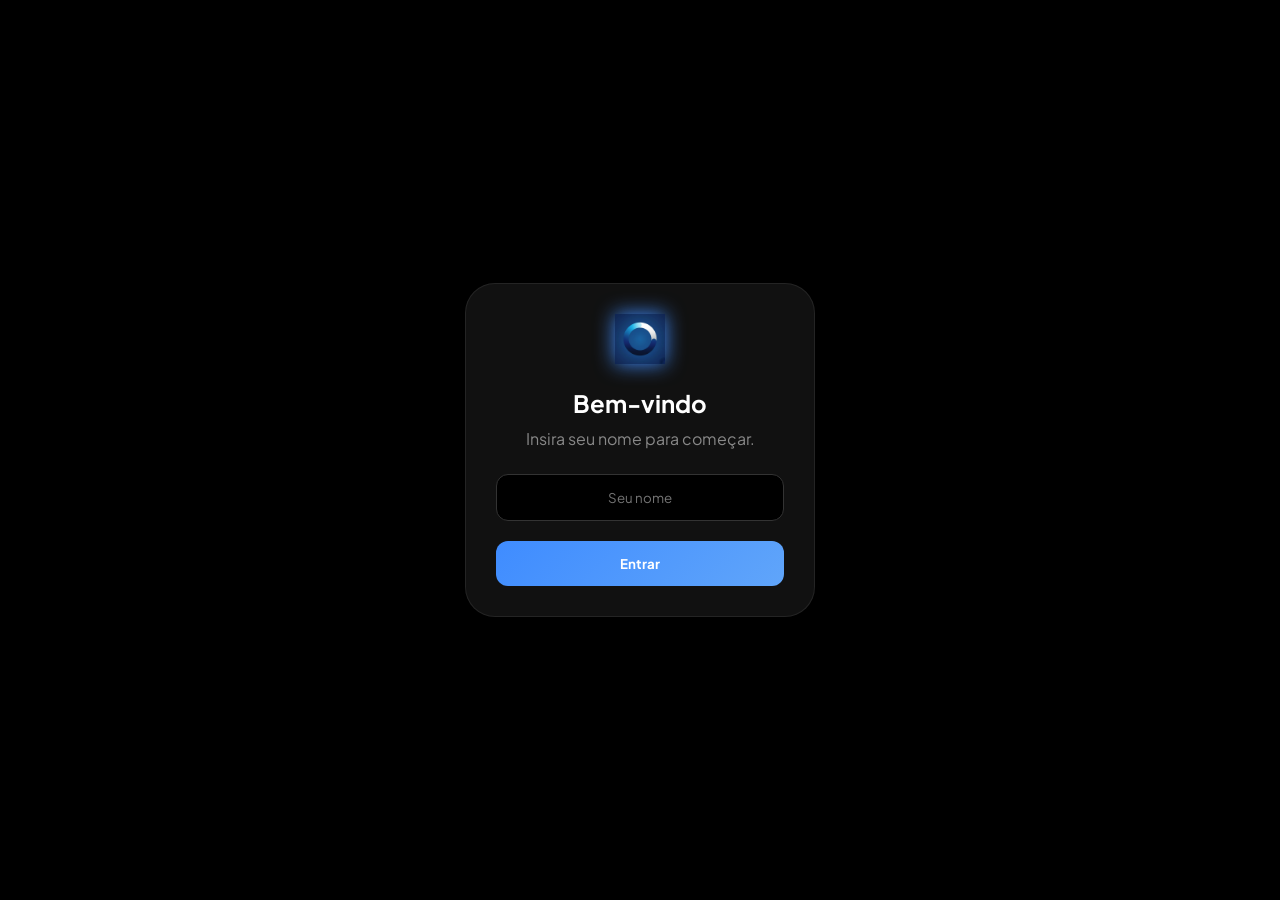
<file: reelmi/index.html>
<!DOCTYPE html>
<html lang="pt-BR">
<head>
    <meta charset="UTF-8">
    <meta name="viewport" content="width=device-width, initial-scale=1.0, maximum-scale=1.0, user-scalable=no">
    <title>Reelmi Pro | IA Edition</title>

    <!-- Fonte "Plus Jakarta Sans" (Usada no UI Kit Original) -->
    <link href="https://fonts.googleapis.com/css2?family=Plus+Jakarta+Sans:wght@300;400;500;600;700&display=swap" rel="stylesheet">
    <link rel="stylesheet" href="https://cdnjs.cloudflare.com/ajax/libs/font-awesome/6.4.0/css/all.min.css">

    <style>
        /* =========================================
           1. VARIÁVEIS DO TEMA (Aurenix Blue)
        ========================================= */
        :root {
            --bg-body: #020205;       /* Preto Profundo */
            --bg-surface: #0E0E16;    /* Cinza/Azul escuro para cards */
            --bg-glass: rgba(14, 14, 22, 0.7);
            
            --primary-blue: #3F8CFF;  /* Azul Aurenix */
            --primary-gradient: linear-gradient(135deg, #3F8CFF 0%, #60A5FA 100%);
            
            --text-main: #FFFFFF;
            --text-muted: #94A3B8;
            
            --border-subtle: 1px solid rgba(255, 255, 255, 0.08);
            --glow-blue: 0 0 30px rgba(63, 140, 255, 0.15);
            
            --radius-box: 24px;
            --radius-btn: 16px;
        }

        * { margin: 0; padding: 0; box-sizing: border-box; font-family: 'Plus Jakarta Sans', sans-serif; -webkit-tap-highlight-color: transparent; outline: none; }

        body {
            background-color: var(--bg-body);
            color: var(--text-main);
            height: 100vh;
            overflow: hidden;
            display: flex;
        }

        /* Ambient Glow (Luz de fundo azulada das imagens) */
        .ambient-glow {
            position: fixed; top: -20%; right: -10%;
            width: 800px; height: 800px;
            background: radial-gradient(circle, rgba(63, 140, 255, 0.15) 0%, transparent 60%);
            filter: blur(100px); z-index: -1; pointer-events: none;
        }

        /* =========================================
           2. SIDEBAR (PC APENAS)
        ========================================= */
        .sidebar {
            width: 280px;
            background: rgba(5, 5, 8, 0.6);
            backdrop-filter: blur(25px);
            border-right: var(--border-subtle);
            display: flex; flex-direction: column; padding: 32px;
            z-index: 100;
        }

        .brand { display: flex; align-items: center; gap: 14px; margin-bottom: 50px; }
        .logo-icon { width: 40px; height: 40px; object-fit: contain; filter: drop-shadow(0 0 10px var(--primary-blue)); }
        .brand h1 { font-size: 20px; font-weight: 700; }

        .nav-menu { display: flex; flex-direction: column; gap: 8px; flex: 1; }
        .nav-item {
            padding: 14px 18px; border-radius: var(--radius-btn);
            color: var(--text-muted); font-weight: 500; font-size: 15px;
            cursor: pointer; display: flex; align-items: center; gap: 14px;
            transition: 0.3s;
        }
        .nav-item:hover { background: rgba(255,255,255,0.03); color: white; }
        .nav-item.active {
            background: var(--primary-blue); color: white;
            box-shadow: 0 4px 20px rgba(63, 140, 255, 0.4);
        }

        /* =========================================
           3. AREA PRINCIPAL
        ========================================= */
        .main-stage {
            flex: 1; position: relative; overflow: hidden; display: flex; flex-direction: column;
        }

        /* Views (Telas) */
        .view-section {
            position: absolute; inset: 0; display: none; flex-direction: column;
            padding: 40px; overflow-y: auto; opacity: 0; transform: scale(0.98); transition: 0.3s cubic-bezier(0.2, 0.8, 0.2, 1);
        }
        .view-section.active { display: flex; opacity: 1; transform: scale(1); z-index: 10; }

        /* --- HOME VIEW (Igual ao UI Kit) --- */
        .header-home h2 { font-size: 32px; font-weight: 700; margin-bottom: 8px; }
        .header-home p { color: var(--text-muted); margin-bottom: 40px; }

        .cards-grid { display: grid; grid-template-columns: repeat(auto-fit, minmax(280px, 1fr)); gap: 20px; }
        
        .feature-card {
            background: var(--bg-surface); border: var(--border-subtle); border-radius: var(--radius-box);
            padding: 24px; cursor: pointer; transition: 0.3s; position: relative; overflow: hidden;
            display: flex; align-items: center; gap: 20px;
        }
        .feature-card:hover { border-color: var(--primary-blue); transform: translateY(-4px); }
        .card-icon-box {
            width: 50px; height: 50px; background: rgba(63, 140, 255, 0.1); border-radius: 14px;
            display: flex; align-items: center; justify-content: center; font-size: 20px; color: var(--primary-blue);
        }
        
        /* --- CHAT VIEW (Estilo Mensageiro Moderno) --- */
        .chat-layout { max-width: 900px; width: 100%; margin: 0 auto; display: flex; flex-direction: column; height: 100%; }
        
        .chat-feed { flex: 1; overflow-y: auto; padding-bottom: 20px; display: flex; flex-direction: column; gap: 24px; }
        
        .msg-group { display: flex; gap: 16px; animation: slideUp 0.3s ease; }
        .msg-group.user { flex-direction: row-reverse; }
        
        .avatar { width: 36px; height: 36px; border-radius: 50%; object-fit: cover; flex-shrink: 0; background: #222; }
        
        .bubble {
            padding: 16px 22px; border-radius: 20px; font-size: 15px; line-height: 1.6; max-width: 80%;
        }
        .msg-group.bot .bubble { background: var(--bg-surface); color: #E2E8F0; border: var(--border-subtle); border-top-left-radius: 4px; }
        .msg-group.user .bubble { background: var(--primary-gradient); color: white; border-bottom-right-radius: 4px; box-shadow: var(--glow-blue); }

        /* Input Flutuante */
        .input-dock {
            background: rgba(14, 14, 22, 0.85); backdrop-filter: blur(20px);
            border: var(--border-subtle); border-radius: 100px;
            padding: 8px; display: flex; align-items: center; gap: 10px;
            margin-top: 10px; position: relative; z-index: 50;
        }
        .dock-input {
            flex: 1; background: transparent; border: none; color: white; font-size: 16px; padding: 12px 16px; height: 48px;
        }
        .dock-btn {
            width: 48px; height: 48px; border-radius: 50%; border: none; cursor: pointer;
            display: flex; align-items: center; justify-content: center; font-size: 18px; transition: 0.2s;
        }
        .btn-mic { background: rgba(255,255,255,0.05); color: #fff; }
        .btn-mic:hover { background: #EF4444; }
        .btn-send { background: var(--primary-blue); color: white; }

        /* --- SETTINGS VIEW --- */
        .settings-header { margin-bottom: 30px; border-bottom: 1px solid rgba(255,255,255,0.05); padding-bottom: 20px; }
        .setting-card {
            background: var(--bg-surface); border: var(--border-subtle); border-radius: 20px; padding: 25px; margin-bottom: 20px;
            display: flex; justify-content: space-between; align-items: center;
        }
        .setting-input { background: #000; border: 1px solid #333; color: white; padding: 10px; border-radius: 8px; text-align: right; }

        /* =========================================
           4. MOBILE RESPONSIVE (Bottom Nav)
        ========================================= */
        .bottom-nav {
            display: none; position: fixed; bottom: 0; left: 0; width: 100%; height: 75px;
            background: rgba(2, 2, 5, 0.9); backdrop-filter: blur(20px); border-top: var(--border-subtle);
            justify-content: space-around; align-items: center; z-index: 200;
        }
        .nav-icon { background: none; border: none; color: #64748b; font-size: 24px; padding: 10px; position: relative; }
        .nav-icon.active { color: var(--primary-blue); }
        .nav-icon.active::after {
            content: ''; position: absolute; bottom: 5px; left: 50%; transform: translateX(-50%);
            width: 5px; height: 5px; background: var(--primary-blue); border-radius: 50%;
        }

        @media (max-width: 768px) {
            .sidebar { display: none; }
            .bottom-nav { display: flex; }
            .main-stage { padding-bottom: 80px; } /* Espaço para nav */
            .view-section { padding: 20px; }
            .chat-layout { height: auto; }
            .input-dock { margin-bottom: 10px; }
        }

        /* =========================================
           5. OVERLAYS (Login & Voz)
        ========================================= */
        .overlay {
            position: fixed; inset: 0; background: #000; z-index: 2000;
            display: flex; flex-direction: column; align-items: center; justify-content: center; text-align: center;
        }
        .box-login { width: 85%; max-width: 350px; padding: 30px; background: #111; border-radius: 30px; border: var(--border-subtle); }
        .btn-grad { width: 100%; padding: 14px; background: var(--primary-gradient); border: none; border-radius: 12px; color: white; font-weight: bold; margin-top: 20px; cursor: pointer; }

        .voice-mode { display: none; background: rgba(0,0,0,0.95); backdrop-filter: blur(15px); }
        .voice-mode.active { display: flex; }
        
        .robot-img {
            width: 220px; height: 220px; object-fit: contain;
            filter: drop-shadow(0 0 50px rgba(63, 140, 255, 0.4));
            animation: levitate 4s ease-in-out infinite;
        }

        @keyframes levitate { 0%,100%{transform:translateY(0)} 50%{transform:translateY(-20px)} }
        @keyframes slideUp { from{opacity:0;transform:translateY(15px)}to{opacity:1;transform:translateY(0)} }

    </style>
</head>
<body>

    <!-- LUZ AMBIENTE -->
    <div class="ambient-glow"></div>

    <!-- TELA DE LOGIN (PRIMEIRA VEZ) -->
    <div class="overlay" id="loginScreen">
        <div class="box-login">
            <img src="reelmilogo.png" style="width:50px; margin-bottom:20px; filter: drop-shadow(0 0 10px #3F8CFF);">
            <h2 style="margin-bottom:10px;">Bem-vindo</h2>
            <p style="color:#888; margin-bottom:25px;">Insira seu nome para começar.</p>
            <input type="text" id="usernameInput" placeholder="Seu nome" style="width:100%; padding:14px; background:#000; border:1px solid #333; color:white; border-radius:12px; text-align:center;">
            <button class="btn-grad" onclick="saveUser()">Entrar</button>
        </div>
    </div>

    <!-- SIDEBAR (PC) -->
    <aside class="sidebar">
        <div class="brand">
            <img src="reelmilogo.png" class="logo-icon" alt="Reelmi">
            <h1>Reelmi Pro</h1>
        </div>
        <div class="nav-menu">
            <div class="nav-item active" onclick="go('home', this)"><i class="fa-solid fa-layer-group"></i> Início</div>
            <div class="nav-item" onclick="go('chat', this)"><i class="fa-solid fa-message"></i> Chat AI</div>
            <div class="nav-item" onclick="go('settings', this)"><i class="fa-solid fa-gear"></i> Ajustes</div>
        </div>
        
        <div style="margin-top:auto; padding-top:20px; border-top:1px solid #222; display:flex; gap:10px; align-items:center;">
            <div style="width:32px; height:32px; background:var(--primary-blue); border-radius:50%; display:flex; align-items:center; justify-content:center; font-weight:bold;" id="sideAvatar">U</div>
            <div>
                <div style="font-size:14px; font-weight:600;" id="sideName">User</div>
                <div style="font-size:11px; color:var(--primary-blue);">Free Plan</div>
            </div>
        </div>
    </aside>

    <!-- MAIN CONTENT -->
    <main class="main-stage">
        
        <!-- 1. HOME VIEW -->
        <div class="view-section active" id="view-home">
            <div class="header-home">
                <h2 id="helloText">Olá!</h2>
                <p>Como posso ajudar você hoje?</p>
            </div>

            <div class="cards-grid">
                <div class="feature-card" onclick="triggerChat('Gere um código Python para mim')">
                    <div class="card-icon-box"><i class="fa-solid fa-code"></i></div>
                    <div><h3>Gerar Código</h3><p style="font-size:13px; color:#888;">Python, JS, HTML</p></div>
                </div>
                <div class="feature-card" onclick="triggerChat('Crie um texto sobre Inteligência Artificial')">
                    <div class="card-icon-box"><i class="fa-solid fa-feather"></i></div>
                    <div><h3>Criar Conteúdo</h3><p style="font-size:13px; color:#888;">Blogs e e-mails</p></div>
                </div>
                <div class="feature-card" onclick="triggerChat('O que é um Buraco Negro?')">
                    <div class="card-icon-box"><i class="fa-solid fa-graduation-cap"></i></div>
                    <div><h3>Aprender</h3><p style="font-size:13px; color:#888;">Ciência e fatos</p></div>
                </div>
            </div>
        </div>

        <!-- 2. CHAT VIEW -->
        <div class="view-section" id="view-chat">
            <div class="chat-layout">
                <div class="chat-feed" id="chatFeed">
                    <div class="msg-group bot">
                        <img src="reelmilogo.png" class="avatar">
                        <div class="bubble">Olá! Sou o Reelmi AI. Pergunte-me qualquer coisa.</div>
                    </div>
                </div>
                
                <div class="input-dock">
                    <button class="dock-btn btn-mic" onclick="startVoice()"><i class="fa-solid fa-microphone"></i></button>
                    <input type="text" class="dock-input" id="chatInput" placeholder="Digite sua mensagem...">
                    <button class="dock-btn btn-send" onclick="sendMsg()"><i class="fa-solid fa-paper-plane"></i></button>
                </div>
            </div>
        </div>

        <!-- 3. SETTINGS VIEW -->
        <div class="view-section" id="view-settings">
            <div class="settings-header">
                <h2>Configurações</h2>
                <p style="color:#888">Gerencie suas preferências</p>
            </div>
            
            <div class="setting-card">
                <span>Nome de Usuário</span>
                <input type="text" class="setting-input" id="settingNameInput" readonly>
            </div>
            
            <div class="setting-card" onclick="resetApp()" style="cursor:pointer; border-color:rgba(239, 68, 68, 0.3);">
                <span style="color:#EF4444;">Resetar Aplicativo</span>
                <i class="fa-solid fa-trash" style="color:#EF4444;"></i>
            </div>
        </div>

    </main>

    <!-- MOBILE NAV -->
    <nav class="bottom-nav">
        <button class="nav-icon active" onclick="go('home', this)"><i class="fa-solid fa-house"></i></button>
        <button class="nav-icon" onclick="go('chat', this)"><i class="fa-solid fa-comment-dots"></i></button>
        <button class="nav-icon" onclick="go('settings', this)"><i class="fa-solid fa-gear"></i></button>
    </nav>

    <!-- VOICE OVERLAY -->
    <div class="overlay voice-mode" id="voiceOverlay">
        <img src="roboreelmi.png" class="robot-img" onerror="this.src='https://cdn-icons-png.flaticon.com/512/4712/4712035.png'">
        <h2 style="margin-top:30px;" id="voiceStatus">Ouvindo...</h2>
        <button onclick="closeVoice()" style="margin-top:40px; background:rgba(255,255,255,0.1); border:none; color:white; padding:10px 30px; border-radius:20px;">Cancelar</button>
    </div>

    <script>
        // ========================
        // 1. GERENCIADOR DE USUÁRIO
        // ========================
        function loadUser() {
            const user = localStorage.getItem('reelmiUser');
            if(user) {
                document.getElementById('loginScreen').style.display = 'none';
                updateUI(user);
            } else {
                document.getElementById('loginScreen').style.display = 'flex';
            }
        }

        function saveUser() {
            const name = document.getElementById('usernameInput').value.trim();
            if(!name) return;
            localStorage.setItem('reelmiUser', name);
            document.getElementById('loginScreen').style.display = 'none';
            updateUI(name);
        }

        function updateUI(name) {
            document.getElementById('helloText').innerText = `Olá, ${name}`;
            document.getElementById('sideName').innerText = name;
            document.getElementById('sideAvatar').innerText = name.charAt(0).toUpperCase();
            document.getElementById('settingNameInput').value = name;
        }

        function resetApp() {
            if(confirm('Tem certeza? Isso apagará seu nome e dados.')) {
                localStorage.removeItem('reelmiUser');
                location.reload();
            }
        }

        window.onload = loadUser;

        // ========================
        // 2. NAVEGAÇÃO
        // ========================
        function go(viewId, btn) {
            // Troca de telas
            document.querySelectorAll('.view-section').forEach(el => el.classList.remove('active'));
            document.getElementById('view-' + viewId).classList.add('active');

            // Atualiza botões (PC e Mobile)
            document.querySelectorAll('.nav-item, .nav-icon').forEach(el => el.classList.remove('active'));
            if(btn) btn.classList.add('active');
            
            // Sincronia básica entre menus mobile/desktop (opcional)
        }

        function triggerChat(msg) {
            go('chat');
            document.getElementById('chatInput').value = msg;
            sendMsg();
        }

        // ========================
        // 3. CHAT LOGIC
        // ========================
        const db = [
            { k: ['oi', 'olá', 'hello'], r: "Olá! Como posso ajudar você com seus projetos hoje?" },
            { k: ['tudo bem', 'como vai'], r: "Estou funcionando 100%. E você?" },
            { k: ['código', 'python', 'js'], r: "Posso gerar snippets para você. Qual linguagem você prefere?" },
            { k: ['buraco negro', 'espaço'], r: "Buracos negros são regiões do espaço-tempo onde a gravidade é tão forte que nada escapa." },
            { k: ['texto', 'conteúdo'], r: "Claro, posso escrever rascunhos, e-mails ou posts para redes sociais." }
        ];

        function getBotReply(txt) {
            txt = txt.toLowerCase();
            for(let item of db) {
                if(item.k.some(key => txt.includes(key))) return item.r;
            }
            return "Interessante. Poderia me dar mais detalhes sobre isso?";
        }

        function sendMsg() {
            const inp = document.getElementById('chatInput');
            const txt = inp.value.trim();
            if(!txt) return;

            addMsg(txt, 'user');
            inp.value = '';

            setTimeout(() => {
                const reply = getBotReply(txt);
                addMsg(reply, 'bot');
                speak(reply);
            }, 600);
        }

        function addMsg(text, type) {
            const feed = document.getElementById('chatFeed');
            const grp = document.createElement('div');
            grp.className = `msg-group ${type}`;
            
            const imgSrc = type === 'bot' ? 'reelmilogo.png' : 'https://cdn-icons-png.flaticon.com/512/1077/1077114.png';
            
            grp.innerHTML = `
                <img src="${imgSrc}" class="avatar">
                <div class="bubble">${text}</div>
            `;
            feed.appendChild(grp);
            feed.scrollTop = feed.scrollHeight;
        }

        // ========================
        // 4. VOICE LOGIC
        // ========================
        const Speech = window.SpeechRecognition || window.webkitSpeechRecognition;
        let rec = null;

        function startVoice() {
            if(!Speech) return alert("Navegador não suportado.");
            
            document.getElementById('voiceOverlay').classList.add('active');
            document.getElementById('voiceStatus').innerText = "Ouvindo...";
            
            rec = new Speech();
            rec.lang = 'pt-BR';
            rec.start();

            rec.onresult = (e) => {
                const transcript = e.results[0][0].transcript;
                document.getElementById('voiceStatus').innerText = "Processando...";
                
                setTimeout(() => {
                    closeVoice();
                    document.getElementById('chatInput').value = transcript;
                    sendMsg();
                }, 800);
            };

            rec.onerror = () => {
                document.getElementById('voiceStatus').innerText = "Erro ao ouvir.";
                setTimeout(closeVoice, 1500);
            };
        }

        function closeVoice() {
            document.getElementById('voiceOverlay').classList.remove('active');
            if(rec) rec.stop();
        }

        function speak(text) {
            const u = new SpeechSynthesisUtterance(text);
            u.lang = 'pt-BR';
            window.speechSynthesis.speak(u);
        }

        // Enter Key Listener
        document.getElementById('chatInput').addEventListener('keypress', (e) => {
            if(e.key === 'Enter') sendMsg();
        });

    </script>
</body>
</html>
</file>
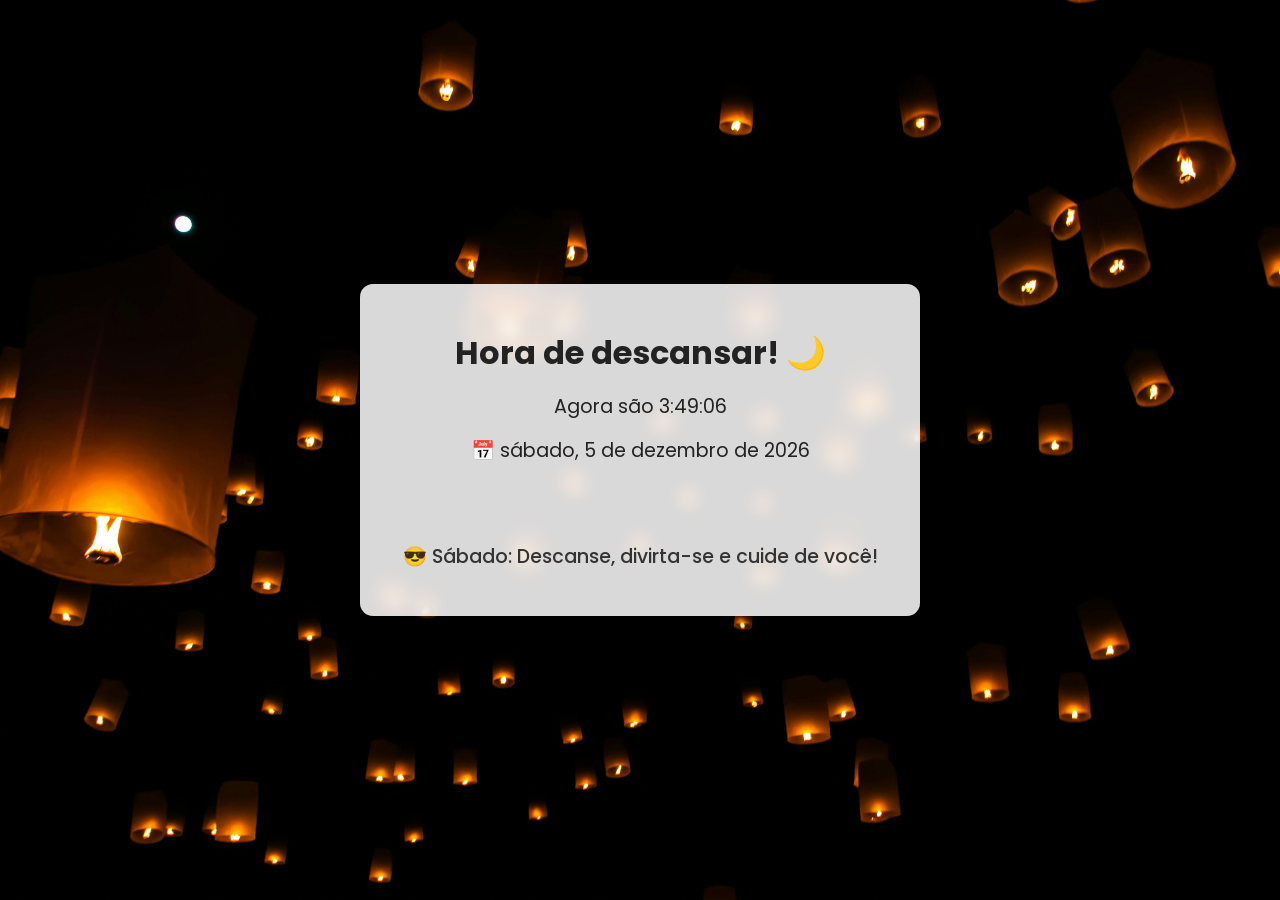
<file: Atividade/Atividade.html>
<!DOCTYPE html>
<html lang="pt-BR">
<head>
  <meta charset="UTF-8" />
  <meta name="viewport" content="width=device-width, initial-scale=1.0"/>
  <title>Relógio Motivacional</title>

  <!-- Google Font -->
  <link href="https://fonts.googleapis.com/css2?family=Poppins:wght@300;500;700&display=swap" rel="stylesheet">

  <style>
    body {
      margin: 0;
      padding: 0;
      font-family: 'Poppins', sans-serif;
      background-color: #f0f0f0;
      transition: background-color 1s, background-image 1s;
      display: flex;
      justify-content: center;
      align-items: center;
      min-height: 100vh;
      color: #222;
      background-size: cover;
      background-position: center;
      background-repeat: no-repeat;
    }

    .container {
      background: rgba(255, 255, 255, 0.85);
      padding: 30px 30px;
      border-radius: 13px;
      box-shadow: 0 8px 16px rgba(0,0,0,0.2);
      max-width: 500px;
      width: 73%;
      text-align: center;
      backdrop-filter: blur(8px);
    }

    .container p {
      margin: 15px 0;
      font-size: 1.2em;
      color: #222;
    }

    #titulo {
      font-size: 2em;
      font-weight: 700;
      margin-bottom: 10px;
    }

    #frase {
      font-style: italic;
      color: #555;
      min-height: 2.2em;
    }

    #diaSemana {
      font-weight: 500;
      margin-top: 20px;
      color: #333;
    }

    @media (max-width: 768px) {
      .container {
        padding: 30px 20px;
      }

      .container p {
        font-size: 1.4em;
      }

      #titulo {
        font-size: 2.2em;
      }
    }
  </style>
</head>
<body onload="iniciarAtualizacao()">
  <div class="container">
    <p id="titulo"></p>
    <p id="hora"></p>
    <p id="data"></p>
    <p id="frase"></p>
    <p id="diaSemana"></p>
  </div>

  <script>
    let frasesAtuais = [];

    function iniciarAtualizacao() {
      atualizarTudo();
      setInterval(atualizarTudo, 1000);
      setInterval(mudarFrase, 4000);
    }

    function atualizarTudo() {
      const agora = new Date();
      atualizarMensagemEEstilo(agora);
      mostrarHoraData(agora);
      mostrarDiaSemana(agora);
    }

    function atualizarMensagemEEstilo(agora) {
      const hora = agora.getHours();
      let corFundo = "#ffffff";
      let mensagem = "";
      let imagemFundo = "";

      if (hora >= 6 && hora < 12) {
        corFundo = "#FFFACD"; // Amarelo claro
        mensagem = "Bom dia! ☀️";
        frasesAtuais = [
          "Comece o dia com gratidão e veja como tudo muda.",
          "A manhã é a chance de fazer tudo melhor.",
          "Você tem tudo que precisa para vencer hoje."
        ];
        imagemFundo = "url('manha.jpg')";
      } else if (hora >= 12 && hora < 18) {
        corFundo = "#FFDAB9"; // Pêssego
        mensagem = "Boa tarde! ⛅";
        frasesAtuais = [
          "Continue firme, você está indo muito bem!",
          "Use a tarde para recomeçar com ainda mais foco.",
          "A cada minuto, uma nova oportunidade nasce."
        ];
        imagemFundo = "url('tarde.jpg')";
      } else if (hora >= 18 && hora < 23) {
        corFundo = "#B0C4DE"; // Azul acinzentado
        mensagem = "Boa noite! 🌔";
        frasesAtuais = [
          "Descanse a mente, alimente o coração com esperança.",
          "A noite é o momento de agradecer por tudo.",
          "Feche os olhos e confie: o amanhã será incrível."
        ];
        imagemFundo = "url('noite.jpg')";
      } else {
        corFundo = "#2F4F4F"; // Cinza escuro
        mensagem = "Hora de descansar! 🌙";
        frasesAtuais = [
          "Silencie o mundo e ouça sua paz interior.",
          "No silêncio da madrugada, sonhos ganham forma.",
          "Durma leve. O universo está cuidando de tudo."
        ];
        imagemFundo = "url('madrugada.jpg')";
      }

      document.body.style.backgroundColor = corFundo;
      document.body.style.backgroundImage = imagemFundo;
      document.getElementById("titulo").textContent = mensagem;
    }

    function mostrarHoraData(agora) {
      const hora = agora.getHours();
      const minutos = agora.getMinutes().toString().padStart(2, "0");
      const segundos = agora.getSeconds().toString().padStart(2, "0");
      const opcoes = { weekday: 'long', year: 'numeric', month: 'long', day: 'numeric' };
      const dataFormatada = agora.toLocaleDateString("pt-BR", opcoes);

      document.getElementById("hora").textContent = "Agora são " + hora + ":" + minutos + ":" + segundos;
      document.getElementById("data").textContent = "📅 " + dataFormatada;
    }

    function mostrarDiaSemana(agora) {
      const dia = agora.getDay();
      let mensagemDia = "";

      if (dia === 1) {
        mensagemDia = "🚀 Segunda-feira: Comece forte. O mundo espera o seu melhor.";
      } else if (dia === 2) {
        mensagemDia = "🌱 Terça-feira: Plante boas atitudes e colha bons resultados.";
      } else if (dia === 3) {
        mensagemDia = "🧭 Quarta-feira: A metade do caminho já foi! Continue firme.";
      } else if (dia === 4) {
        mensagemDia = "🔥 Quinta-feira: Que seu dia seja produtivo e cheio de conquistas.";
      } else if (dia === 5) {
        mensagemDia = "🎉 Sexta-feira: Final de semana chegando! Termine a semana com orgulho.";
      } else if (dia === 6) {
        mensagemDia = "😎 Sábado: Descanse, divirta-se e cuide de você!";
      } else if (dia === 0) {
        mensagemDia = "🛌 Domingo: Renove suas energias e prepare-se para uma nova jornada.";
      }

      document.getElementById("diaSemana").textContent = mensagemDia;
    }

    function mudarFrase() {
      if (frasesAtuais.length > 0) {
        const indice = Math.floor(Math.random() * frasesAtuais.length);
        document.getElementById("frase").textContent = frasesAtuais[indice];
      }
    }
  </script>
</body>
</html>
</file>
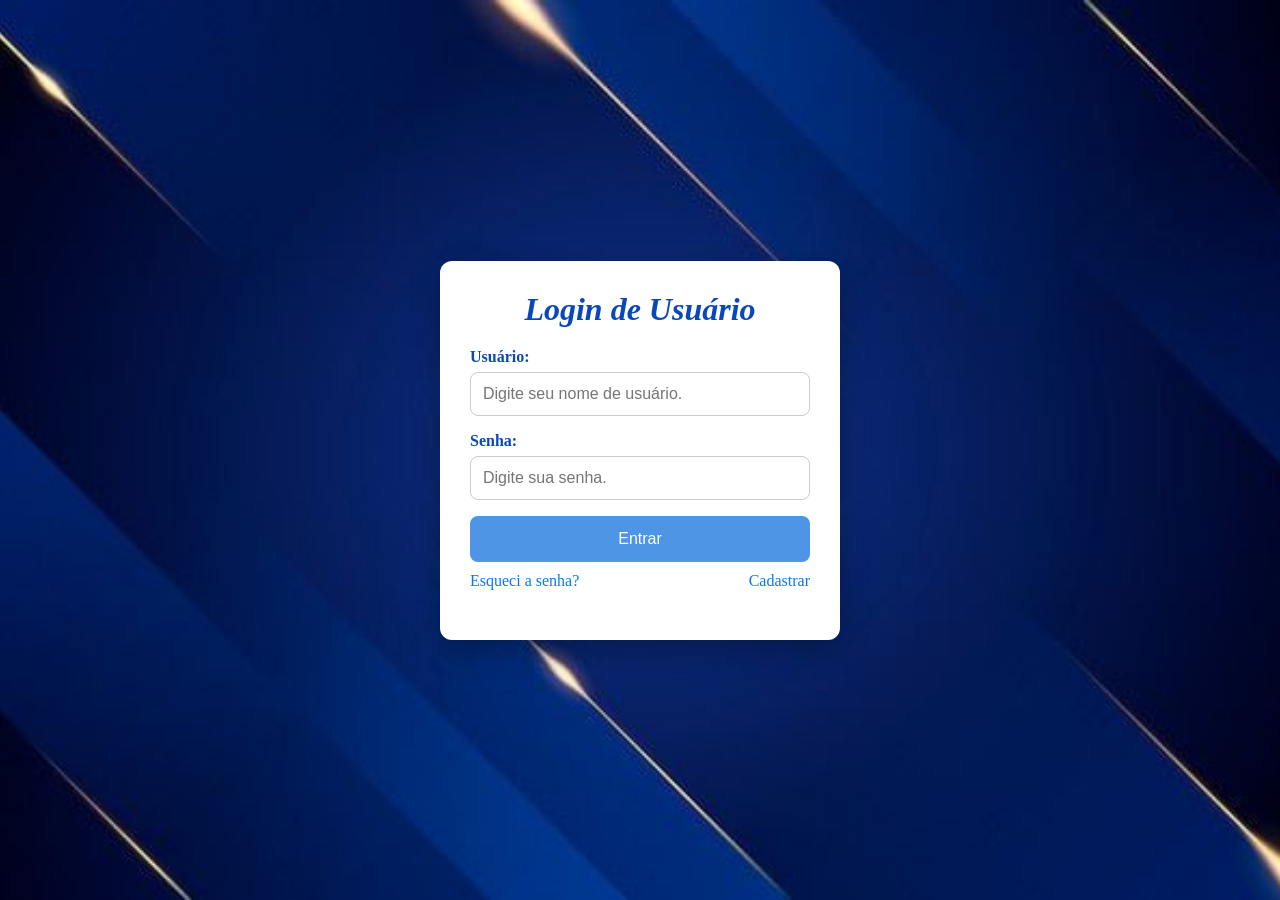
<file: login/Projeto.html>
<!DOCTYPE html>
<html lang="pt-br">
<head>
    <meta charset="UTF-8">
    <meta name="viewport" content="width=device-width, initial-scale=1.0">
    <title>Sistema de Login</title>
    <link rel="stylesheet" href="projeto.css">
</head>
<body>

    <div class="container">
        <h1>Login de Usuário</h1>
        
        <form id="loginForm">
            <p>
                <label for="username">Usuário:</label>
                <input type="text" id="username" required placeholder="Digite seu nome de usuário.">
            </p>
            <p>
                <label for="password">Senha:</label>
                <input type="password" id="password" required placeholder="Digite sua senha.">
            </p>
            <button type="submit">Entrar</button>
        </form>
        
        <!-- Colocando os links dentro de uma div com a classe auth-links -->
        <div class="auth-links">
            <a href="#" class="forgot-password">Esqueci a senha?</a>
            <a href="#" class="register-link">Cadastrar</a>
        </div>

        <p id="mensagem"></p>
    </div>

    <script>
        // Definir os usuários com nome de usuário e senha
        let users = [
            { username: 'usuario1', password: 'senha1' },
            { username: 'usuario2', password: 'senha2' },
            { username: 'usuario3', password: 'senha3' }
        ];

        // Função para manipular o envio do formulário
        document.getElementById('loginForm').addEventListener('submit', function(event) {
            event.preventDefault(); // Previne o comportamento padrão do formulário (recarregar a página)

            // Obtendo os valores dos campos
            let username = document.getElementById('username').value;
            let password = document.getElementById('password').value;
            let mensagem = document.getElementById('mensagem');

            // Verificando se os dados fornecidos correspondem a algum usuário
            let user = users.find(user => user.username === username && user.password === password);

            // Validando os dados (comparando com os usuários cadastrados)
            if (user) {
                mensagem.style.color = 'green';
                mensagem.textContent = 'Login bem-sucedido!';
            } else {
                mensagem.style.color = 'red';
                mensagem.textContent = 'Usuário ou senha inválidos!';
            }

            // Limpando os campos após o login (se necessário)
            document.getElementById('username').value = '';
            document.getElementById('password').value = '';
        });
    </script>

</body>
</html>
</file>
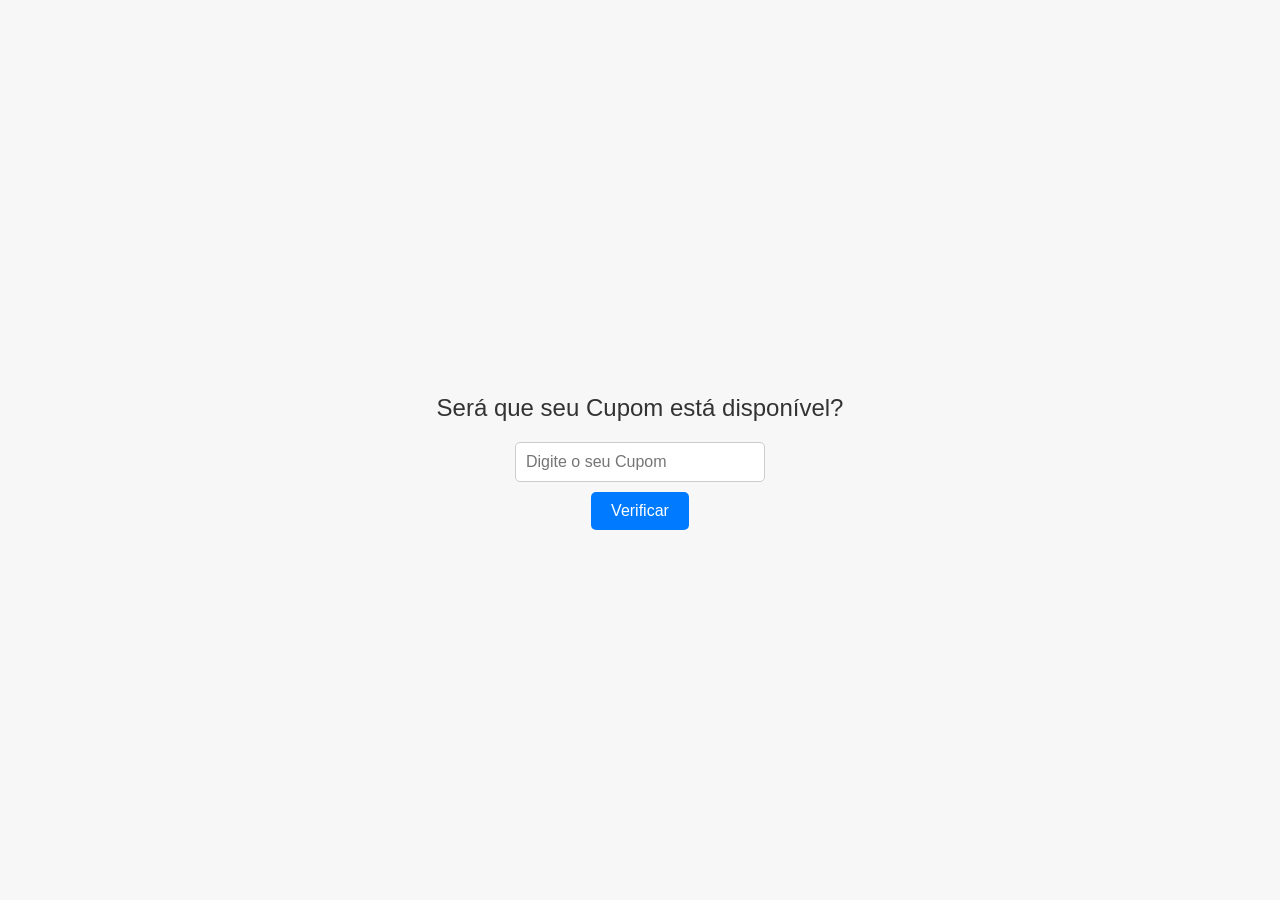
<file: Nova pasta 5/atividade.html>
<!DOCTYPE html>
<html lang="en">
<head>
    <meta charset="UTF-8">
    <meta name="viewport" content="width=device-width, initial-scale=1.0">
    <title>ResgateseuCupom</title>
    <link rel="stylesheet" href="atividade.css">
</head>
<body>
    <p id="mensagem">Será que seu Cupom está disponível?</p>
    <input type="text" id="Cupom" placeholder="Digite o seu Cupom">
    <button id="botao" onclick="mensagem()">Verificar</button>
    <script>
        function mensagem() {
            const Mensagem = document.getElementById("mensagem");
            const cupom = document.getElementById("Cupom").value;
            const cupomDigitado ="10%OFF";
            const name = document.getElementById("Cupom").value;
            const bot = document.getElementById("botao");
            if(name == cupomDigitado){
                Mensagem.innerHTML = "Cupom válido!";
            }
            else{
                Mensagem.innerHTML = "Cupom inválido!";
            }
        }
    </script>
</body>
</html>
</file>
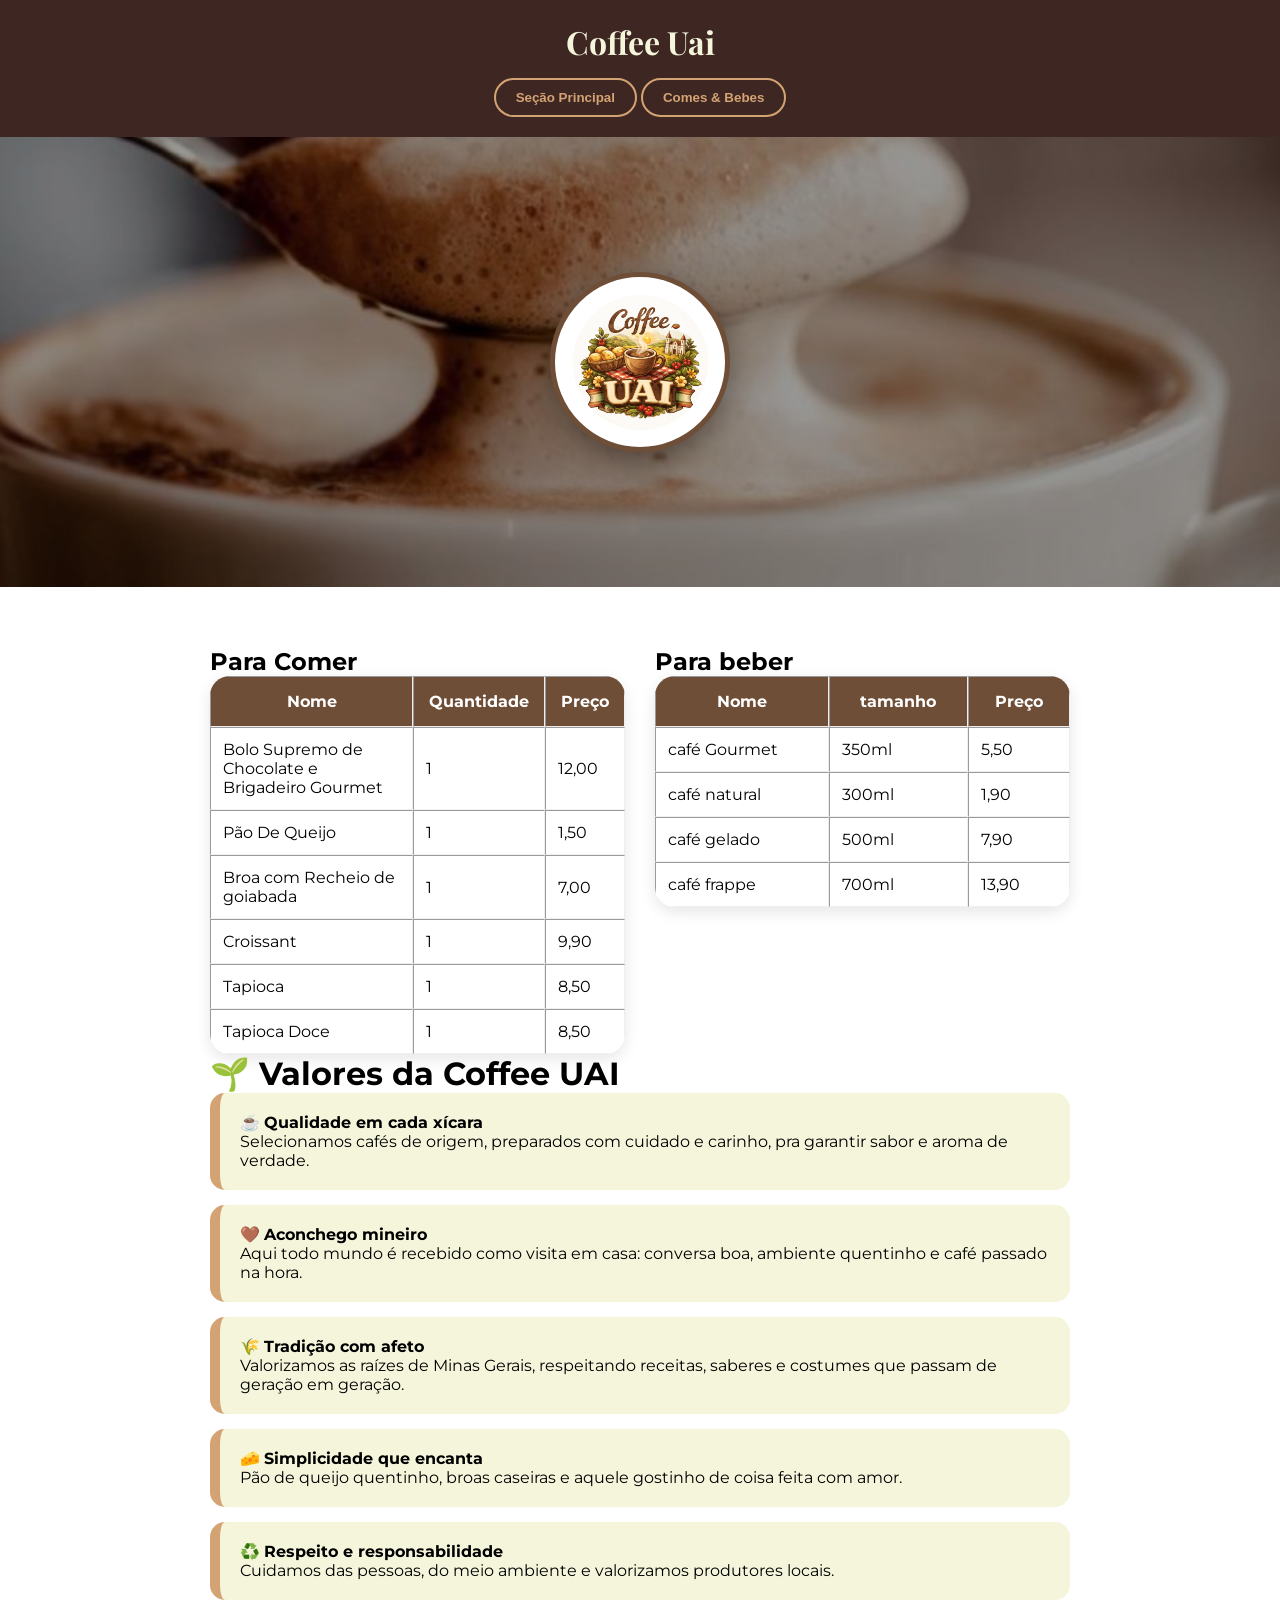
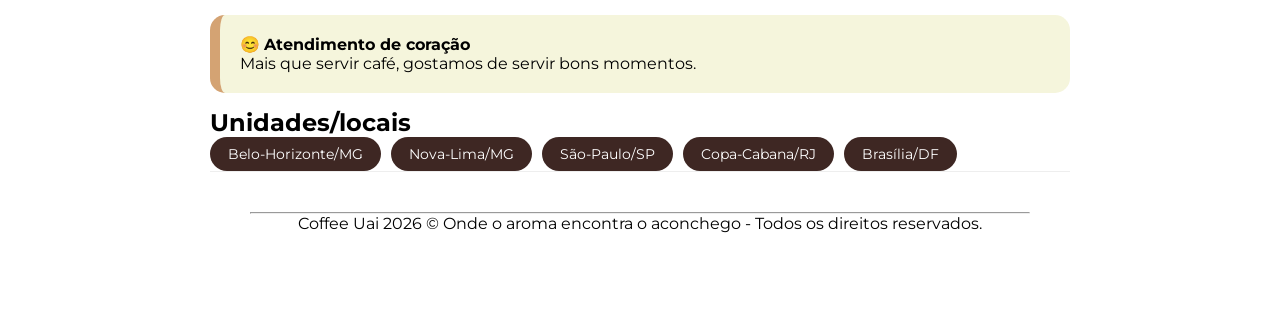
<file: pagina/estruturadesite.html>
<!DOCTYPE html>
<html lang="pt-br">
<head>
    <meta charset="UTF-8">
    <meta name="viewport" content="width=device-width, initial-scale=1.0">
    <title>Coffee - UAI</title>
    <link rel="stylesheet" href="style.css">
</head>
<body>
    <header>
        <h1>Coffee Uai</h1>
         <nav>
            <a href="#principal" class="botoes"><button>Seção Principal</button></a>
            <a href="#principal" class="botoes"><button>Comes & Bebes</button></a>
            </nav>

            <div class="capa">
    <img src="cappuccino.jpg" class="cappuccino">
    <div class="logo">
        <img src="logocoffee.png" alt="Trem bão é café quentinho mineiro">
    </div>
</div>
    </header>
    
<main>
<section id="Principal">


</section>
<section id="conteúdos">

    <article>
        <h2>Para Comer</h2> 
        <table class="tabela-comer" border="1">
       <thead>
        <tr>
         <th>Nome</th>
         <th>Quantidade</th>
         <th>Preço</th>
       </tr>
        </thead>
        <tbody>
            <tr>
                 <td>Bolo Supremo de Chocolate e Brigadeiro Gourmet</td>
                 <td>1</td>
                 <td>12,00</td>
            </tr>
            <tr>
                 <td>Pão De Queijo</td>
                 <td>1</td>
                 <td>1,50</td>
            </tr>
            <tr>
                <td>Broa com Recheio de goiabada</td>
                <td>1</td>
                <td>7,00</td>
            </tr>
            <tr>
                <td>Croissant</td>
                <td>1</td>
                <td>9,90</td>
            </tr>
            <tr>
                <td>Tapioca</td>
                <td>1</td>
                <td>8,50</td>
            </tr>
            <tr>
                <td>Tapioca Doce</td>
                <td>1</td>
                <td>8,50</td>
            </tr>
        </tbody>
    </table>
</article>
<article>
  <h2>Para beber</h2> 
        <table class="tabela-beber" border="1">
       <thead>
        <tr>
         <th>Nome</th>
         <th>tamanho</th>
         <th>Preço</th>
       </tr>
        </thead>
        <tbody>
            <tr>
                 <td>café Gourmet</td>
                 <td>350ml</td>
                 <td>5,50</td>
            </tr>
            <tr>
                 <td>café natural</td>
                 <td>300ml</td>
                 <td>1,90</td>
            </tr>
            <tr>
                <td>café gelado</td>
                <td>500ml</td>
                <td>7,90</td>
            </tr>
            <tr>
                <td>café frappe</td>
                <td>700ml</td>
                <td>13,90</td>
            </tr>

        </tbody>
    </table>
</article>
</section>

    <h1>🌱 Valores da Coffee UAI</h1>
    
  <section><p>☕ <strong>Qualidade em cada xícara</strong><br>
Selecionamos cafés de origem, preparados com cuidado e carinho, pra garantir sabor e aroma de verdade.</p></section>

<section><p>🤎 <strong>Aconchego mineiro</strong><br>
Aqui todo mundo é recebido como visita em casa: conversa boa, ambiente quentinho e café passado na hora.</p></section>

<section><p>🌾 <strong>Tradição com afeto</strong><br>
Valorizamos as raízes de Minas Gerais, respeitando receitas, saberes e costumes que passam de geração em geração.</p></section>

<section><p>🧀 <strong>Simplicidade que encanta</strong><br>
Pão de queijo quentinho, broas caseiras e aquele gostinho de coisa feita com amor.</p></section>

<section><p>♻️ <strong>Respeito e responsabilidade</strong><br>
Cuidamos das pessoas, do meio ambiente e valorizamos produtores locais.</p></section>

<section> <p>😊 <strong>Atendimento de coração</strong><br>
Mais que servir café, gostamos de servir bons momentos.</p>
</section>

<article>
    <h2>Unidades/locais</h2>
    <ul>
        <ul>Belo-Horizonte/MG</ul>
        <ul>Nova-Lima/MG</ul>
        <ul>São-Paulo/SP</ul>
        <ul>Copa-Cabana/RJ</ul>
        <ul>Brasília/DF</ul>
        
   </ul>
</article>
    <footer class="rodape-coffe">
      <hr>
        <p class="copyright">Coffee Uai 2026 &copy; Onde o aroma encontra o aconchego - Todos os direitos reservados.</p>
    </footer>
</main>
</body>
</html>
</file>
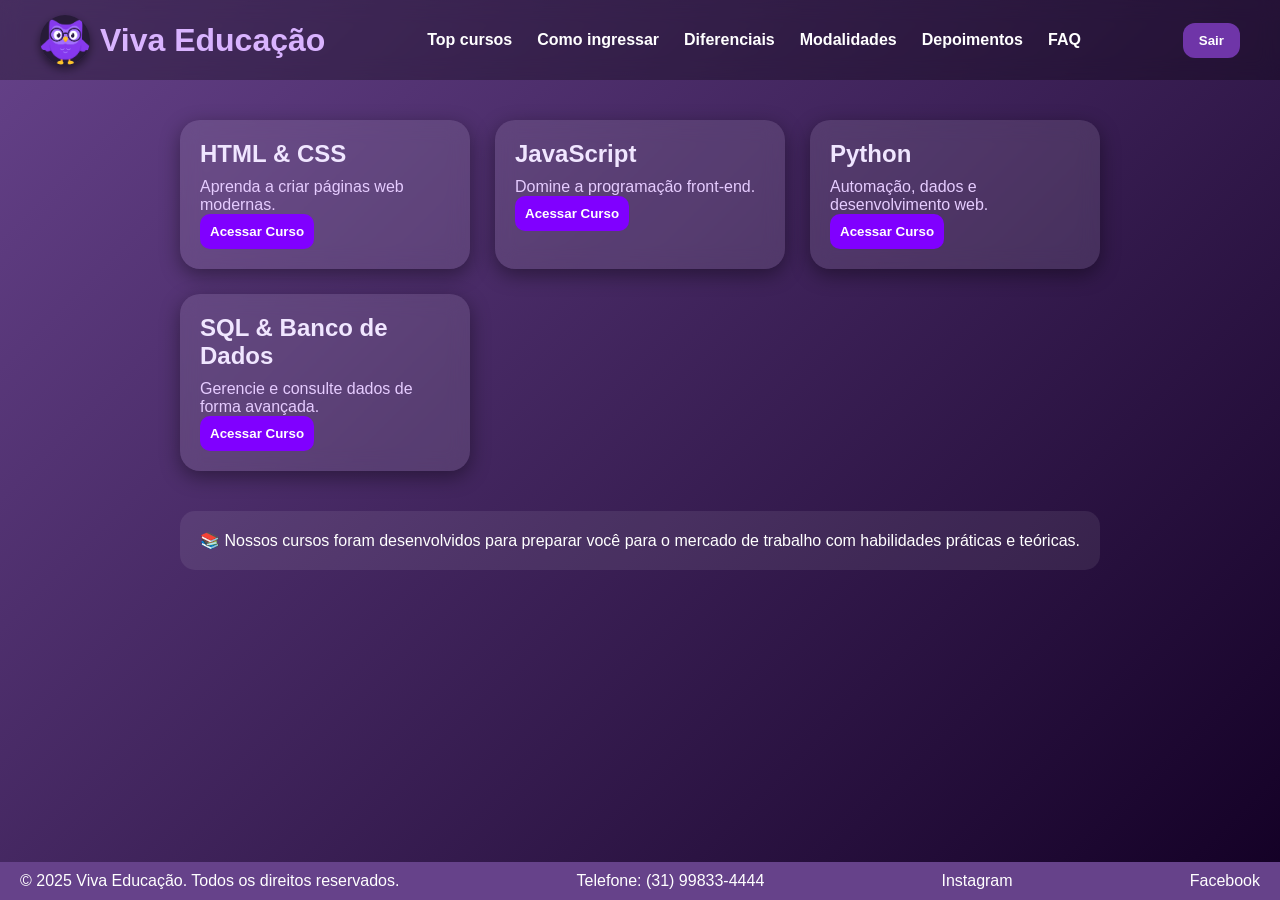
<file: Projeto/segundaPagina.html>
<!DOCTYPE html>
<html lang="pt-br">
<head>
<meta charset="UTF-8">
<meta name="viewport" content="width=device-width, initial-scale=1.0">
<title>Plataforma Escolar</title>
<style>
    /* Reset básico */
    * { margin: 0; padding: 0; box-sizing: border-box; }

    body {
        font-family: Arial, sans-serif;
        background: linear-gradient(135deg,#66428a,#130025);
        color: #fff;
        min-height: 100vh;
        display: flex;
        flex-direction: column;
    }

    /* Cabeçalho */
    header {
        display: flex;
        justify-content: space-between;
        align-items: center;
        padding: 15px 40px;
        background: rgba(0,0,0,0.3);
        backdrop-filter: blur(10px);
    }

    header .logo {
        display: flex;
        align-items: center;
        gap: 10px;
    }

    header .logo img {
        width: 50px;
        height: 50px;
        border-radius: 50%;
        box-shadow: 0 4px 10px rgba(0,0,0,0.5);
    }

    header h1 { color: #d9b3ff; }

    header nav ul {
        list-style: none;
        display: flex;
        gap: 25px;
    }

    header nav ul li a {
        color: #fff;
        text-decoration: none;
        font-weight: bold;
        transition: 0.3s;
    }
    header nav ul li a:hover { color: #d9b3ff; }

    #logoutBtn {
        background: #6f35a8;
        color: #fff;
        border: 0;
        padding: 10px 16px;
        border-radius: 12px;
        font-weight: bold;
        cursor: pointer;
    }

    /* Container principal */
    .container {
        max-width: 1200px;
        margin: 40px auto;
        padding: 0 20px;
        flex: 1;
    }

    /* Grade de cursos */
    .cursos-grid {
        display: grid;
        grid-template-columns: repeat(auto-fit, minmax(250px, 1fr));
        gap: 25px;
    }

    /* Card de curso */
    .curso-card {
        background: rgba(255,255,255,0.1);
        backdrop-filter: blur(10px);
        border-radius: 20px;
        padding: 20px;
        box-shadow: 0 6px 20px rgba(0,0,0,.4);
        transition: .3s;
    }
    .curso-card:hover { transform: translateY(-5px); }
    .curso-card h2 { color: #f0e6ff; margin-bottom: 10px; }
    .curso-card p { color: #e6ccff; }
    .curso-card button {
        background: #8000ff;
        color: #fff;
        border: 0;
        padding: 10px;
        border-radius: 10px;
        cursor: pointer;
        font-weight: bold;
    }

    /* Loader */
    .loader {
        border: 4px solid #ccc;
        border-top: 4px solid #8000ff;
        border-radius: 50%;
        width: 30px;
        height: 30px;
        animation: spin 1s linear infinite;
        margin: 15px auto;
        display: none;
    }
    @keyframes spin { 100% { transform: rotate(360deg); } }

    /* Detalhes do curso */
    .detalhes { display: none; margin-top: 15px; }
    .detalhes ul { padding-left: 20px; }
    .detalhes li { margin: 5px 0; color: #fff; }

    /* Sobre o curso */
    .sobre-curso {
        margin-top: 40px;
        background: rgba(255,255,255,0.08);
        border-radius: 15px;
        padding: 20px;
        text-align: center;
        animation: slideText 10s linear infinite;
        white-space: nowrap;
        overflow: hidden;
    }

    @keyframes slideText {
        0% { transform: translateX(100%); }
        100% { transform: translateX(-100%); }
    }

    /* Rodapé */
    footer {
        display: flex;
        justify-content: space-between;
        align-items: center;
        padding: 10px 20px;
        background-color: #66428a;
        color: #fff;
    }
    footer a {
        color: #fff;
        text-decoration: none;
    }
    footer a:hover { text-decoration: underline; }
</style>
</head>
<body>

<header>
    <div class="logo">
        <img src="IMG/Vuo.png" alt="Mascote Ruo">
        <h1>Viva Educação</h1>
    </div>
    <nav>
        <ul>
            <li><a href="#">Top cursos</a></li>
            <li><a href="#">Como ingressar</a></li>
            <li><a href="#">Diferenciais</a></li>
            <li><a href="#">Modalidades</a></li>
            <li><a href="#">Depoimentos</a></li>
            <li><a href="#">FAQ</a></li>
        </ul>
    </nav>
    <button id="logoutBtn">Sair</button>
</header>

<main class="container">
    <div class="cursos-grid">

        <div class="curso-card">
            <h2>HTML & CSS</h2>
            <p>Aprenda a criar páginas web modernas.</p>
            <button onclick="abrirCurso(this)">Acessar Curso</button>
            <div class="loader"></div>
            <div class="detalhes">
                <ul>
                    <li>Estrutura de páginas</li>
                    <li>Estilos e layouts</li>
                    <li>Sites responsivos</li>
                </ul>
            </div>
        </div>

        <div class="curso-card">
            <h2>JavaScript</h2>
            <p>Domine a programação front-end.</p>
            <button onclick="abrirCurso(this)">Acessar Curso</button>
            <div class="loader"></div>
            <div class="detalhes">
                <ul>
                    <li>Manipulação do DOM</li>
                    <li>Eventos e interatividade</li>
                    <li>Funções assíncronas</li>
                </ul>
            </div>
        </div>

        <div class="curso-card">
            <h2>Python</h2>
            <p>Automação, dados e desenvolvimento web.</p>
            <button onclick="abrirCurso(this)">Acessar Curso</button>
            <div class="loader"></div>
            <div class="detalhes">
                <ul>
                    <li>Lógica de programação</li>
                    <li>Automação de tarefas</li>
                    <li>Análise de dados</li>
                    <li>Frameworks web</li>
                </ul>
            </div>
        </div>

        <div class="curso-card">
            <h2>SQL & Banco de Dados</h2>
            <p>Gerencie e consulte dados de forma avançada.</p>
            <button onclick="abrirCurso(this)">Acessar Curso</button>
            <div class="loader"></div>
            <div class="detalhes">
                <ul>
                    <li>Modelagem de dados</li>
                    <li>Consultas SQL</li>
                    <li>Joins e Subconsultas</li>
                    <li>Otimização de queries</li>
                </ul>
            </div>
        </div>

    </div>

    <!-- Texto sobre os cursos (rolando) -->
    <div class="sobre-curso">
        <p>📚 Nossos cursos foram desenvolvidos para preparar você para o mercado de trabalho com habilidades práticas e teóricas.</p>
    </div>
</main>

<footer>
  <p>© 2025 Viva Educação. Todos os direitos reservados.</p>
  <p>Telefone: (31) 99833-4444</p>
  <a href="https://www.instagram.com/">Instagram</a>
  <a href="https://www.facebook.com/">Facebook</a>
</footer>

<script>
function abrirCurso(btn) {
    const card = btn.parentElement;
    const loader = card.querySelector(".loader");
    const detalhes = card.querySelector(".detalhes");

    loader.style.display = "block";
    detalhes.style.display = "none";

    setTimeout(() => {
        loader.style.display = "none";
        detalhes.style.display = "block";
    }, 1500);
}

document.getElementById("logoutBtn").onclick = () => {
    location.href = "aulapratica.html";
}
</script>

</body>
</html>
</file>
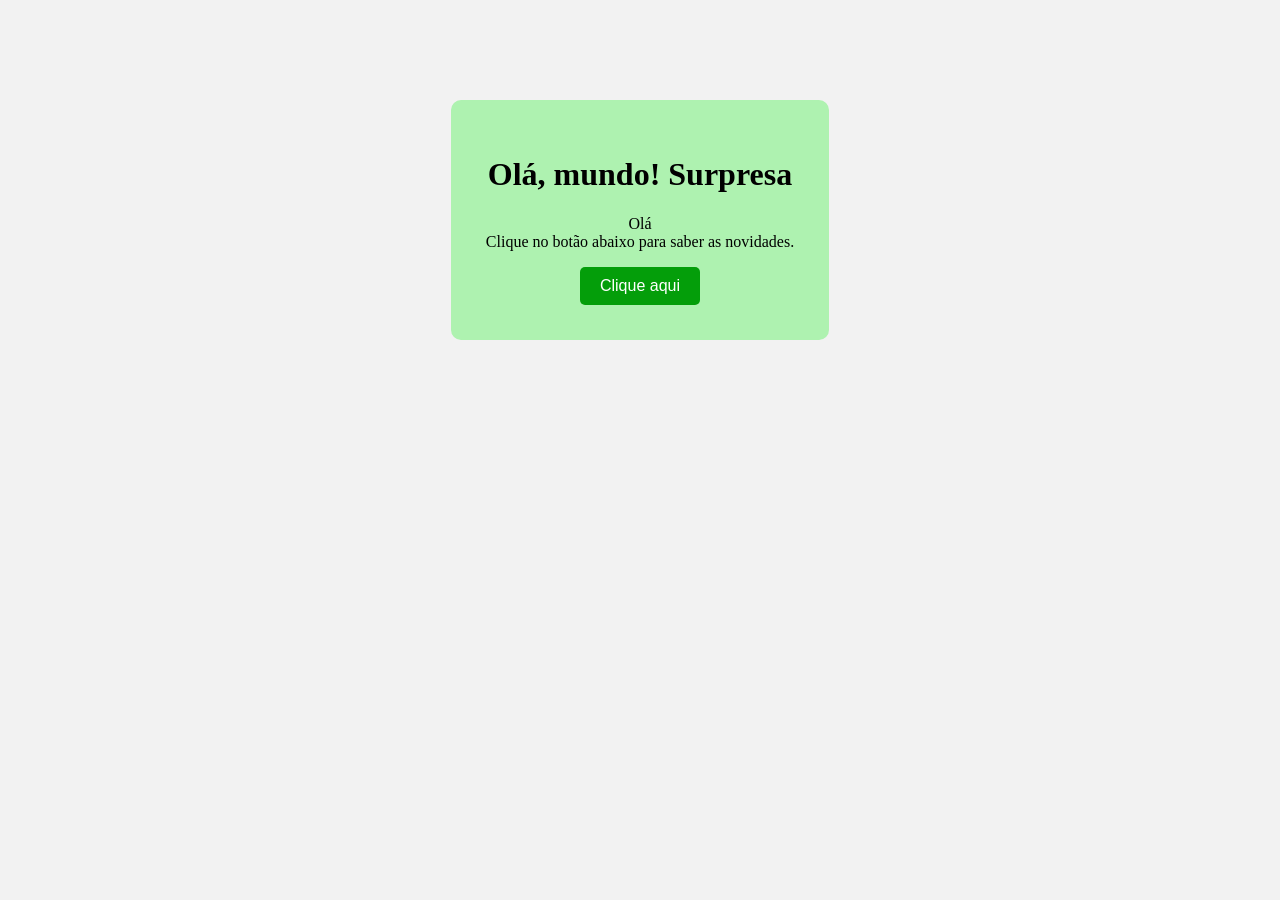
<file: Siteweb.ex/aula.html>
<!DOCTYPE html>
<html lang="en">
<head>
    <meta charset="UTF-8">
    <meta name="viewport" content="width=device-width, initial-scale=1.0">
    <title>pagina web</title>
    <link rel="stylesheet" href="aula.css">
    <script src="aula.js"></script>
</head>
<body>
    <div class="container">
        <h1>Olá, mundo! Surpresa</h1>
        <p id="mensagem">Olá <br>Clique no botão abaixo para saber as novidades.</p>
        <button onclick="mudarMensagem()">Clique aqui</button>
    </div>
</body>
</html>
</file>
<file: login/projeto.css>
* {
    margin: 0;
    padding: 0;
    box-sizing: border-box;
}
body{
    display: flex;
    justify-content: center;
    align-items: center;
    min-height: 100vh;
    background: url('./img/IMG.jpg');
    background-size: cover;
    background-position: center;
}
.container {
    background: #fff;
    padding: 30px;
    border-radius: 12px;
    box-shadow: 0 10px 30px rgba(0, 0, 0, 0.3);
    width: 100%;
    max-width: 400px;
    text-align: center;
}
h1 {
    margin-bottom: 20px;
    color: #0948bc;
    font-style: oblique;
}
form p {
    margin-bottom: 16px;
    text-align: left;
}
label {
    display: block;
    margin-bottom: 6px;
    font-weight: 600;
    color: #0948bc;
}
input {
    width: 100%;
    padding: 12px;
    border: 1px solid #ccc;
    border-radius: 8px;
    font-size: 16px;
    transition: border-color 0.3s;
}
input:focus {
    border-color: #1d6de6;
    outline: none;
}
button {
    background: #4e95e6;
    color: white;
    border: none;
    padding: 14px;
    width: 100%;
    font-size: 16px;
    border-radius: 8px;
    cursor: pointer;
    transition: background 0.3s, transform 0.2s;
}
button:hover {
    background: #1457af;
    transform: scale(1.05);
}
.auth-links {
    display: flex;
    justify-content: space-between;
    margin-top: 10px;
}
.auth-links a {
    text-decoration: none;
    color: #007BFF;
}
.auth-links a:hover {
    text-decoration: underline;
}
#mensagem {
    margin-top: 20px;
    font-weight: bold;
    font-size: 15px;
}
@media (max-width: 600px) {
    .container {
        padding: 20px;
    }
    button {
        padding: 12px;
    }
}
</file>
<file: Nova pasta 5/atividade.css>
* {
    box-sizing: border-box;
    font-family: Arial, sans-serif;
}

body {
    background: #f7f7f7;
    display: flex;
    flex-direction: column;
    justify-content: center;
    align-items: center;
    height: 100vh;
    margin: 0;
}

#mensagem {
    font-size: 1.5em;
    color: #333;
    margin-bottom: 20px;
}

input[type="text"] {
    padding: 10px;
    width: 250px;
    font-size: 1em;
    border: 1px solid #ccc;
    border-radius: 5px;
    margin-bottom: 10px;
}

button {
    padding: 10px 20px;
    font-size: 1em;
    background-color: #007bff;
    color: white;
    border: none;
    border-radius: 5px;
    cursor: pointer;
    transition: background 0.3s ease;
}

button:hover {
    background-color: #0056b3;
}
</file>
<file: pagina/style.css>
/* Importando fontes profissionais */
@import url('https://fonts.googleapis.com/css2?family=Montserrat:wght@400;700&family=Playfair+Display:wght@700&display=swap');

:root {
    --cafe-escuro: #3e2723;
    --cafe-medio: #6f4e37;
    --creme: #f5f5dc;
    --dourado: #d4a373;
    --branco: #ffffff;
    --raio-borda: 20px;
}

* {
    margin: 0;
    padding: 0;
    box-sizing: border-box;
}

body {
    font-family: 'Montserrat', sans-serif;
    background-color: var(--branco);
}

/* --- HEADER E NAVBAR --- */
header {
    background-color: var(--cafe-escuro);
    padding-top: 20px;
    text-align: center;
}

header h1 {
    color: var(--creme);
    font-family: 'Playfair Display', serif;
    margin-bottom: 15px;
}

nav {
    padding-bottom: 20px;
}

.botoes button {
    background: transparent;
    border: 2px solid var(--dourado);
    color: var(--dourado);
    padding: 10px 20px;
    border-radius: 50px;
    cursor: pointer;
    font-weight: bold;
    transition: 0.3s;
}

.botoes button:hover {
    background: var(--dourado);
    color: white;
}

/* --- EFEITO FACEBOOK / THUMBNAIL --- */
.capa {
    position: relative; /* Pai posicionado */
    width: 100%;
    height: 450px; /* Altura da sua "Thumbnail" */
    display: flex;
    justify-content: center;
    align-items: center;
    overflow: hidden;
}

.cappuccino {
    position: absolute;
    width: 100%;
    height: 100%;
    object-fit: cover; /* Faz a imagem cobrir tudo sem esticar */
    filter: brightness(0.6); /* Escurece um pouco para a logo brilhar */
    z-index: 1;
}

.logo {
    position: relative;
    z-index: 2; /* Fica acima da imagem */
    width: 180px;
    height: 180px;
    background-color: white; /* Fundo branco circular igual perfil */
    border-radius: 50%; /* Deixa a logo redonda */
    padding: 10px;
    display: flex;
    justify-content: center;
    align-items: center;
    box-shadow: 0 8px 25px rgba(0,0,0,0.3);
    border: 5px solid var(--cafe-medio);
}

.logo img {
    max-width: 90%;
    height: auto;
    border-radius: 50%;
}

/* --- CONTEÚDO PRINCIPAL --- */
main {
    max-width: 900px;
    margin: 40px auto;
    padding: 20px;
}

/* Estilizando as Tabelas com Bordas Arredondadas */
#conteúdos {
    display: grid;
    grid-template-columns: 1fr 1fr;
    gap: 30px;
}

table {
    width: 100%;
    border-collapse: separate;
    border-spacing: 0;
    border: none;
    border-radius: var(--raio-borda);
    overflow: hidden;
    box-shadow: 0 5px 15px rgba(0,0,0,0.1);
}

th {
    background: var(--cafe-medio);
    color: white;
    padding: 15px;
}

td {
    padding: 12px;
    background: #fff;
    border-bottom: 1px solid #f0f0f0;
}

/* Seção de Valores (Cards Arredondados) */
section p {
    background: var(--creme);
    padding: 20px;
    margin-bottom: 15px;
    border-radius: 15px;
    border-left: 10px solid var(--dourado);
}

/* Unidades */
ul {
    list-style: none;
    display: flex;
    gap: 10px;
    flex-wrap: wrap;
}

ul ul {
    background: var(--cafe-escuro);
    color: white;
    padding: 8px 18px;
    border-radius: 30px;
    font-size: 14px;
}

footer {
    text-align: center;
    padding: 40px;
    border-top: 1px solid #eee;
}

/* Responsividade para celular */
@media (max-width: 700px) {
    #conteúdos { grid-template-columns: 1fr; }
    .capa { height: 300px; }
    .logo { width: 130px; height: 130px; }
}
</file>
<file: Siteweb.ex/aula.css>
body {
    margin: 100px;
    background-color: #f2f2f2;
    display: flex;
    justify-content: center;
}

.container {
    text-align: center;
    background-color: #aef2b0;
    padding: 35px;
    border-radius: 10px;
}

button {
    background-color: #049e0a;
    color: rgb(255, 255, 255);
    border: none;
    padding: 10px 20px;
    font-size: 16px;
    border-radius: 5px;
    cursor: pointer;
}
</file>
